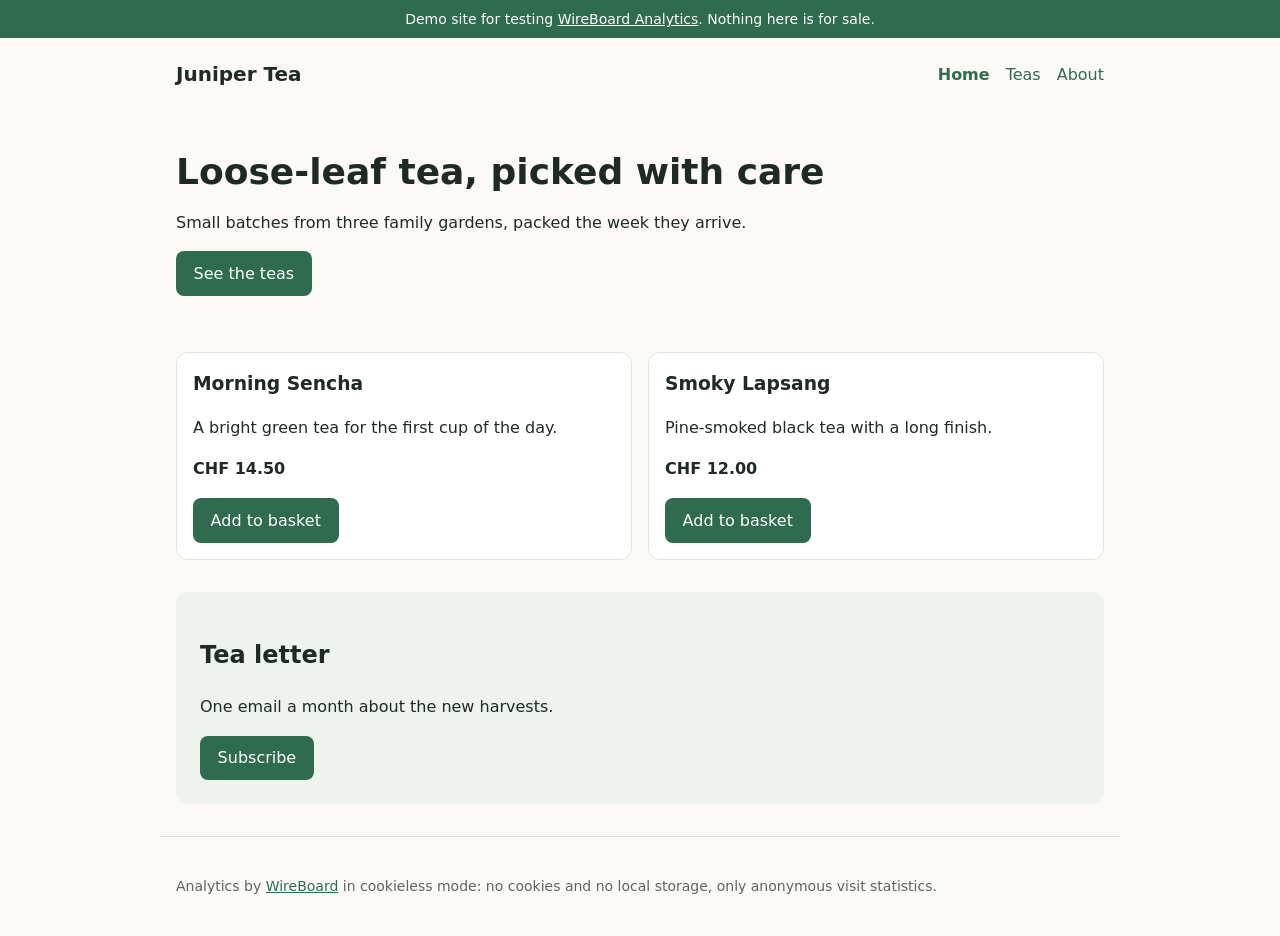
<file: index.html>
<!doctype html>
<html lang="en">
<head>
<meta charset="utf-8">
<meta name="viewport" content="width=device-width, initial-scale=1">
<title>Loose-leaf tea | Juniper Tea (WireBoard demo)</title>
<meta name="description" content="Juniper Tea, a demo tea shop for testing WireBoard Analytics.">
<meta name="robots" content="noindex, nofollow">
<meta name="wireboard-publisher" content="4d9da309-af69-4148-a70e-c25e952c9a93">
<link rel="stylesheet" href="/style.css">
<!-- wireboard tag -->
<script type="text/javascript">
;(function(w,i,r,e,b,oar,d){if(!w[b]){w.WireBoardNamespace=w.WireBoardNamespace||[];
w.WireBoardNamespace.push(b);w[b]=function(){(w[b].q=w[b].q||[]).push(arguments)};
w[b].q=w[b].q||[];oar=i.createElement(r);d=i.getElementsByTagName(r)[0];oar.async=1;
oar.src=e;d.parentNode.insertBefore(oar,d)}}(window,document,"script","https://static.wireboard.io/wireboard.js","wireboard"));
wireboard('newTracker', 'wb', 'pipeline-0.collector.wireboard.io', {
    appId: 'OoziOEsD',
    forceSecureTracker: true,
    useCookies: false,
    useLocalStorage: false,
    contexts: {
      performanceTiming: true,
    }
});
window.wireboard('enableActivityTracking', 5, 10);
var customContext=[{schema:'wb:io.wireboard/publisher',data:{publisher:'4d9da309-af69-4148-a70e-c25e952c9a93'}}]
window.wireboard('trackPageView', null, customContext);
</script>
<script src="https://static.wireboard.io/events.min.js"></script>
</head>
<body>
<p class="demo">Demo site for testing <a href="https://wireboard.io">WireBoard Analytics</a>. Nothing here is for sale.</p>
<header><a class="brand" href="/">Juniper Tea</a><nav><a href="/" aria-current="page">Home</a><a href="/teas.html">Teas</a><a href="/about.html">About</a></nav></header>
<main>
<section class="hero">
<h1>Loose-leaf tea, picked with care</h1>
<p>Small batches from three family gardens, packed the week they arrive.</p>
<p><a class="cta" href="/teas.html">See the teas</a></p>
</section>
<section class="grid">
<article class="tea">
<h3>Morning Sencha</h3>
<p>A bright green tea for the first cup of the day.</p>
<p class="price">CHF 14.50</p>
<button type="button"
    data-wireboard-event="click"
    data-wireboard-event-click-category="shop"
    data-wireboard-event-click-action="add-to-basket"
    data-wireboard-event-click-label="morning-sencha"
    data-wireboard-event-click-value="14.5">Add to basket</button>
</article>
<article class="tea">
<h3>Smoky Lapsang</h3>
<p>Pine-smoked black tea with a long finish.</p>
<p class="price">CHF 12.00</p>
<button type="button"
    data-wireboard-event="click"
    data-wireboard-event-click-category="shop"
    data-wireboard-event-click-action="add-to-basket"
    data-wireboard-event-click-label="smoky-lapsang"
    data-wireboard-event-click-value="12.0">Add to basket</button>
</article>
</section>
<section class="subscribe">
<h2>Tea letter</h2>
<p>One email a month about the new harvests.</p>
<button type="button"
    data-wireboard-event="click"
    data-wireboard-event-click-category="engagement"
    data-wireboard-event-click-action="subscribe"
    data-wireboard-event-click-label="home">Subscribe</button>
</section>
</main>
<footer>
<p>Analytics by <a href="https://wireboard.io">WireBoard</a> in cookieless mode: no cookies and no local storage, only anonymous visit statistics.</p>
</footer>
</body>
</html>
</file>
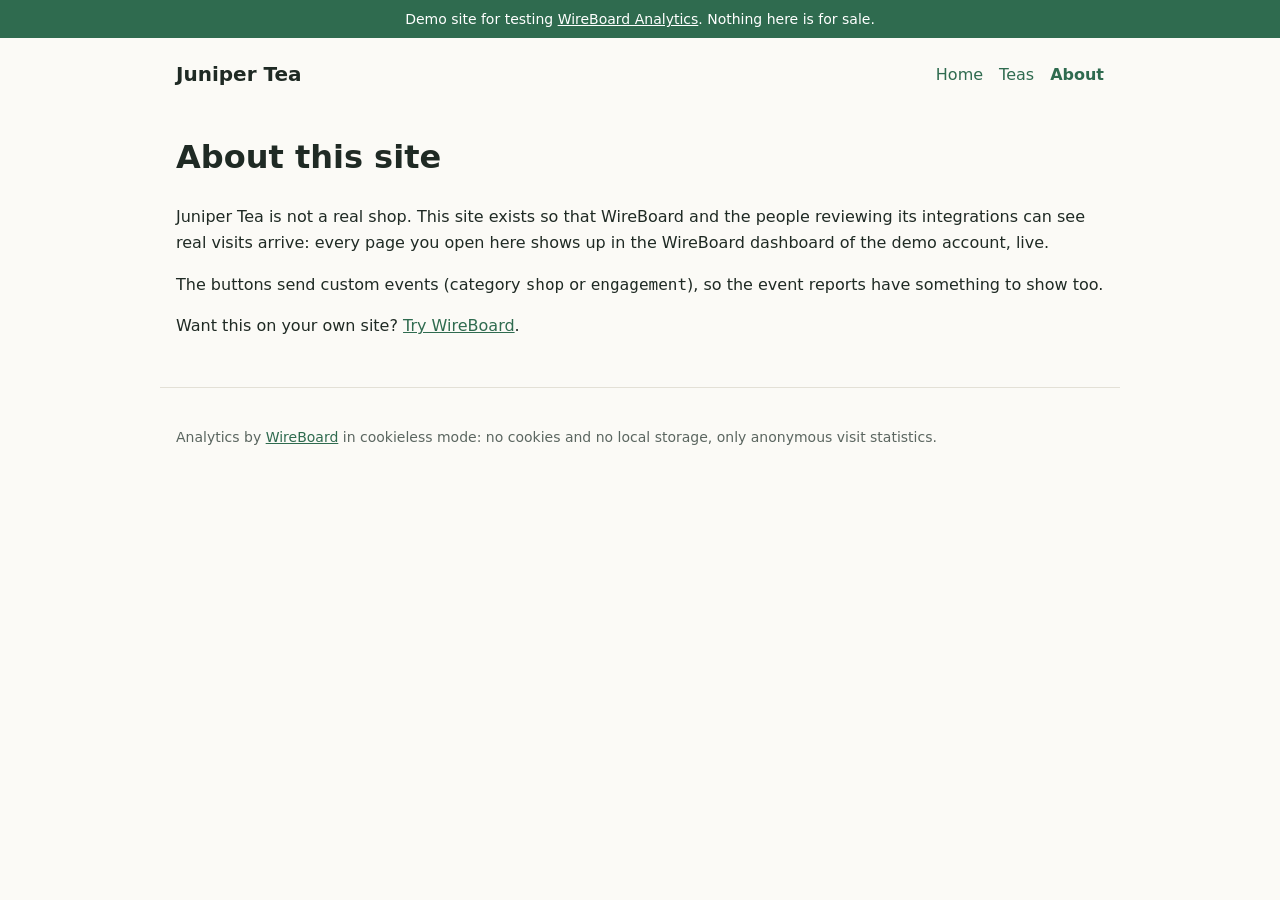
<file: about.html>
<!doctype html>
<html lang="en">
<head>
<meta charset="utf-8">
<meta name="viewport" content="width=device-width, initial-scale=1">
<title>About | Juniper Tea (WireBoard demo)</title>
<meta name="description" content="About Juniper Tea, a demo shop for WireBoard Analytics.">
<meta name="robots" content="noindex, nofollow">
<meta name="wireboard-publisher" content="4d9da309-af69-4148-a70e-c25e952c9a93">
<link rel="stylesheet" href="/style.css">
<!-- wireboard tag -->
<script type="text/javascript">
;(function(w,i,r,e,b,oar,d){if(!w[b]){w.WireBoardNamespace=w.WireBoardNamespace||[];
w.WireBoardNamespace.push(b);w[b]=function(){(w[b].q=w[b].q||[]).push(arguments)};
w[b].q=w[b].q||[];oar=i.createElement(r);d=i.getElementsByTagName(r)[0];oar.async=1;
oar.src=e;d.parentNode.insertBefore(oar,d)}}(window,document,"script","https://static.wireboard.io/wireboard.js","wireboard"));
wireboard('newTracker', 'wb', 'pipeline-0.collector.wireboard.io', {
    appId: 'OoziOEsD',
    forceSecureTracker: true,
    useCookies: false,
    useLocalStorage: false,
    contexts: {
      performanceTiming: true,
    }
});
window.wireboard('enableActivityTracking', 5, 10);
var customContext=[{schema:'wb:io.wireboard/publisher',data:{publisher:'4d9da309-af69-4148-a70e-c25e952c9a93'}}]
window.wireboard('trackPageView', null, customContext);
</script>
<script src="https://static.wireboard.io/events.min.js"></script>
</head>
<body>
<p class="demo">Demo site for testing <a href="https://wireboard.io">WireBoard Analytics</a>. Nothing here is for sale.</p>
<header><a class="brand" href="/">Juniper Tea</a><nav><a href="/">Home</a><a href="/teas.html">Teas</a><a href="/about.html" aria-current="page">About</a></nav></header>
<main>
<h1>About this site</h1>
<p>Juniper Tea is not a real shop. This site exists so that WireBoard and the people reviewing its integrations can see real visits arrive: every page you open here shows up in the WireBoard dashboard of the demo account, live.</p>
<p>The buttons send custom events (category <code>shop</code> or <code>engagement</code>), so the event reports have something to show too.</p>
<p>Want this on your own site? <a href="https://wireboard.io">Try WireBoard</a>.</p>
</main>
<footer>
<p>Analytics by <a href="https://wireboard.io">WireBoard</a> in cookieless mode: no cookies and no local storage, only anonymous visit statistics.</p>
</footer>
</body>
</html>
</file>
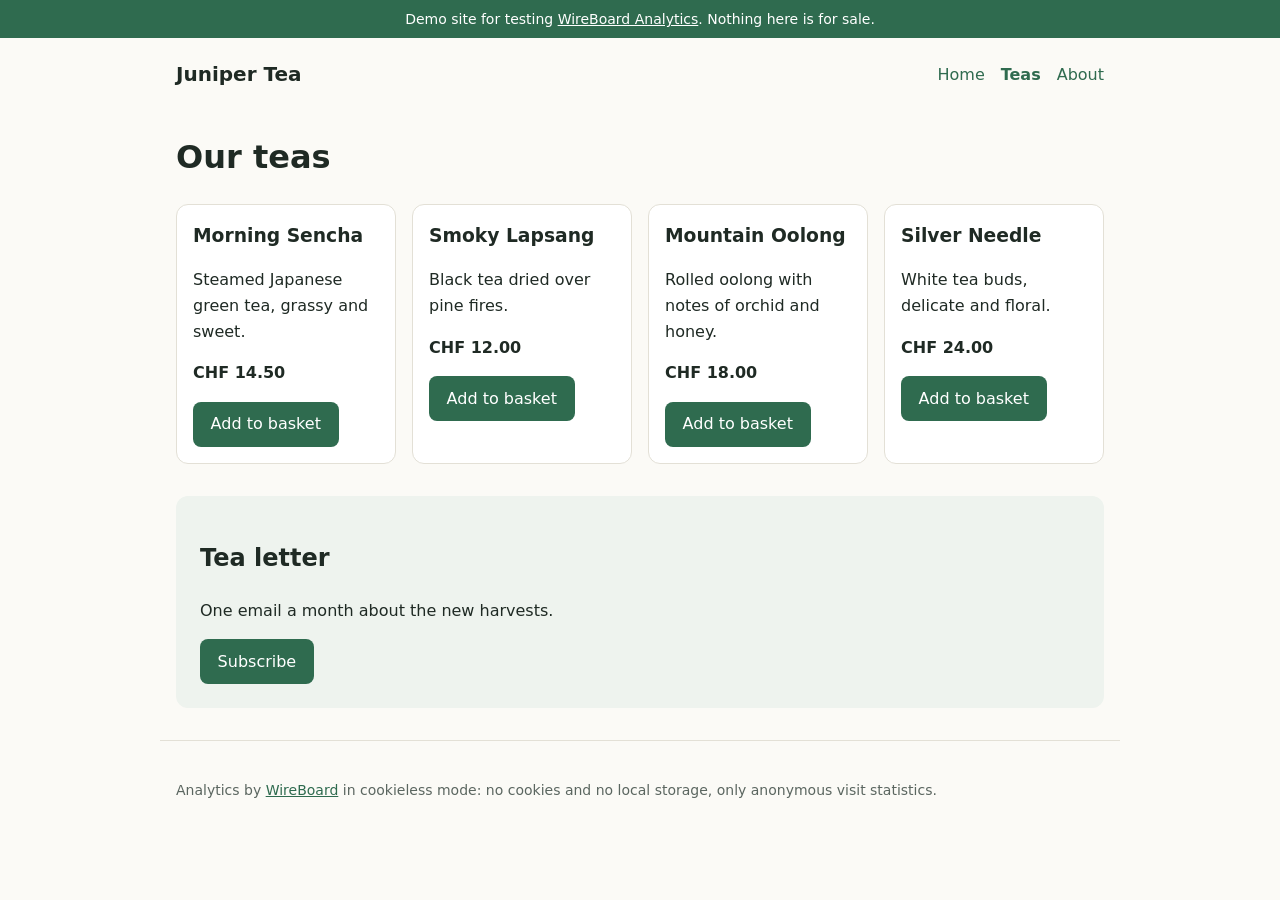
<file: teas.html>
<!doctype html>
<html lang="en">
<head>
<meta charset="utf-8">
<meta name="viewport" content="width=device-width, initial-scale=1">
<title>Teas | Juniper Tea (WireBoard demo)</title>
<meta name="description" content="The teas of Juniper Tea, a demo shop.">
<meta name="robots" content="noindex, nofollow">
<meta name="wireboard-publisher" content="4d9da309-af69-4148-a70e-c25e952c9a93">
<link rel="stylesheet" href="/style.css">
<!-- wireboard tag -->
<script type="text/javascript">
;(function(w,i,r,e,b,oar,d){if(!w[b]){w.WireBoardNamespace=w.WireBoardNamespace||[];
w.WireBoardNamespace.push(b);w[b]=function(){(w[b].q=w[b].q||[]).push(arguments)};
w[b].q=w[b].q||[];oar=i.createElement(r);d=i.getElementsByTagName(r)[0];oar.async=1;
oar.src=e;d.parentNode.insertBefore(oar,d)}}(window,document,"script","https://static.wireboard.io/wireboard.js","wireboard"));
wireboard('newTracker', 'wb', 'pipeline-0.collector.wireboard.io', {
    appId: 'OoziOEsD',
    forceSecureTracker: true,
    useCookies: false,
    useLocalStorage: false,
    contexts: {
      performanceTiming: true,
    }
});
window.wireboard('enableActivityTracking', 5, 10);
var customContext=[{schema:'wb:io.wireboard/publisher',data:{publisher:'4d9da309-af69-4148-a70e-c25e952c9a93'}}]
window.wireboard('trackPageView', null, customContext);
</script>
<script src="https://static.wireboard.io/events.min.js"></script>
</head>
<body>
<p class="demo">Demo site for testing <a href="https://wireboard.io">WireBoard Analytics</a>. Nothing here is for sale.</p>
<header><a class="brand" href="/">Juniper Tea</a><nav><a href="/">Home</a><a href="/teas.html" aria-current="page">Teas</a><a href="/about.html">About</a></nav></header>
<main>
<h1>Our teas</h1>
<section class="grid">
<article class="tea">
<h3>Morning Sencha</h3>
<p>Steamed Japanese green tea, grassy and sweet.</p>
<p class="price">CHF 14.50</p>
<button type="button"
    data-wireboard-event="click"
    data-wireboard-event-click-category="shop"
    data-wireboard-event-click-action="add-to-basket"
    data-wireboard-event-click-label="morning-sencha"
    data-wireboard-event-click-value="14.5">Add to basket</button>
</article>
<article class="tea">
<h3>Smoky Lapsang</h3>
<p>Black tea dried over pine fires.</p>
<p class="price">CHF 12.00</p>
<button type="button"
    data-wireboard-event="click"
    data-wireboard-event-click-category="shop"
    data-wireboard-event-click-action="add-to-basket"
    data-wireboard-event-click-label="smoky-lapsang"
    data-wireboard-event-click-value="12.0">Add to basket</button>
</article>
<article class="tea">
<h3>Mountain Oolong</h3>
<p>Rolled oolong with notes of orchid and honey.</p>
<p class="price">CHF 18.00</p>
<button type="button"
    data-wireboard-event="click"
    data-wireboard-event-click-category="shop"
    data-wireboard-event-click-action="add-to-basket"
    data-wireboard-event-click-label="mountain-oolong"
    data-wireboard-event-click-value="18.0">Add to basket</button>
</article>
<article class="tea">
<h3>Silver Needle</h3>
<p>White tea buds, delicate and floral.</p>
<p class="price">CHF 24.00</p>
<button type="button"
    data-wireboard-event="click"
    data-wireboard-event-click-category="shop"
    data-wireboard-event-click-action="add-to-basket"
    data-wireboard-event-click-label="silver-needle"
    data-wireboard-event-click-value="24.0">Add to basket</button>
</article>
</section>
<section class="subscribe">
<h2>Tea letter</h2>
<p>One email a month about the new harvests.</p>
<button type="button"
    data-wireboard-event="click"
    data-wireboard-event-click-category="engagement"
    data-wireboard-event-click-action="subscribe"
    data-wireboard-event-click-label="teas">Subscribe</button>
</section>
</main>
<footer>
<p>Analytics by <a href="https://wireboard.io">WireBoard</a> in cookieless mode: no cookies and no local storage, only anonymous visit statistics.</p>
</footer>
</body>
</html>
</file>
<file: style.css>
*{box-sizing:border-box}body{margin:0;font:16px/1.6 system-ui,-apple-system,"Segoe UI",sans-serif;color:#1f2a24;background:#fbfaf6}
a{color:#2f6b4f}.demo{margin:0;padding:.5rem 1rem;text-align:center;font-size:.875rem;background:#2f6b4f;color:#fff}.demo a{color:#fff}
header{display:flex;flex-wrap:wrap;gap:1rem;align-items:center;justify-content:space-between;max-width:960px;margin:0 auto;padding:1.25rem 1rem}
.brand{font-weight:700;font-size:1.25rem;text-decoration:none;color:#1f2a24}nav a{margin-left:1rem;text-decoration:none}nav a[aria-current]{font-weight:700}
main{max-width:960px;margin:0 auto;padding:0 1rem 2rem}.hero{padding:2.5rem 0}.hero h1{font-size:2.25rem;line-height:1.2;margin:0 0 .5rem}
.cta,button{display:inline-block;padding:.6rem 1.1rem;border:0;border-radius:.5rem;background:#2f6b4f;color:#fff;font:inherit;text-decoration:none;cursor:pointer}
.grid{display:grid;grid-template-columns:repeat(auto-fit,minmax(200px,1fr));gap:1rem}.tea{padding:1rem;border:1px solid #e3e0d6;border-radius:.75rem;background:#fff}
.tea h3{margin:0}.price{font-weight:700}.subscribe{margin-top:2rem;padding:1.5rem;border-radius:.75rem;background:#eef3ee}
footer{max-width:960px;margin:0 auto;padding:1.5rem 1rem;font-size:.875rem;color:#5b6660;border-top:1px solid #e3e0d6}
</file>
